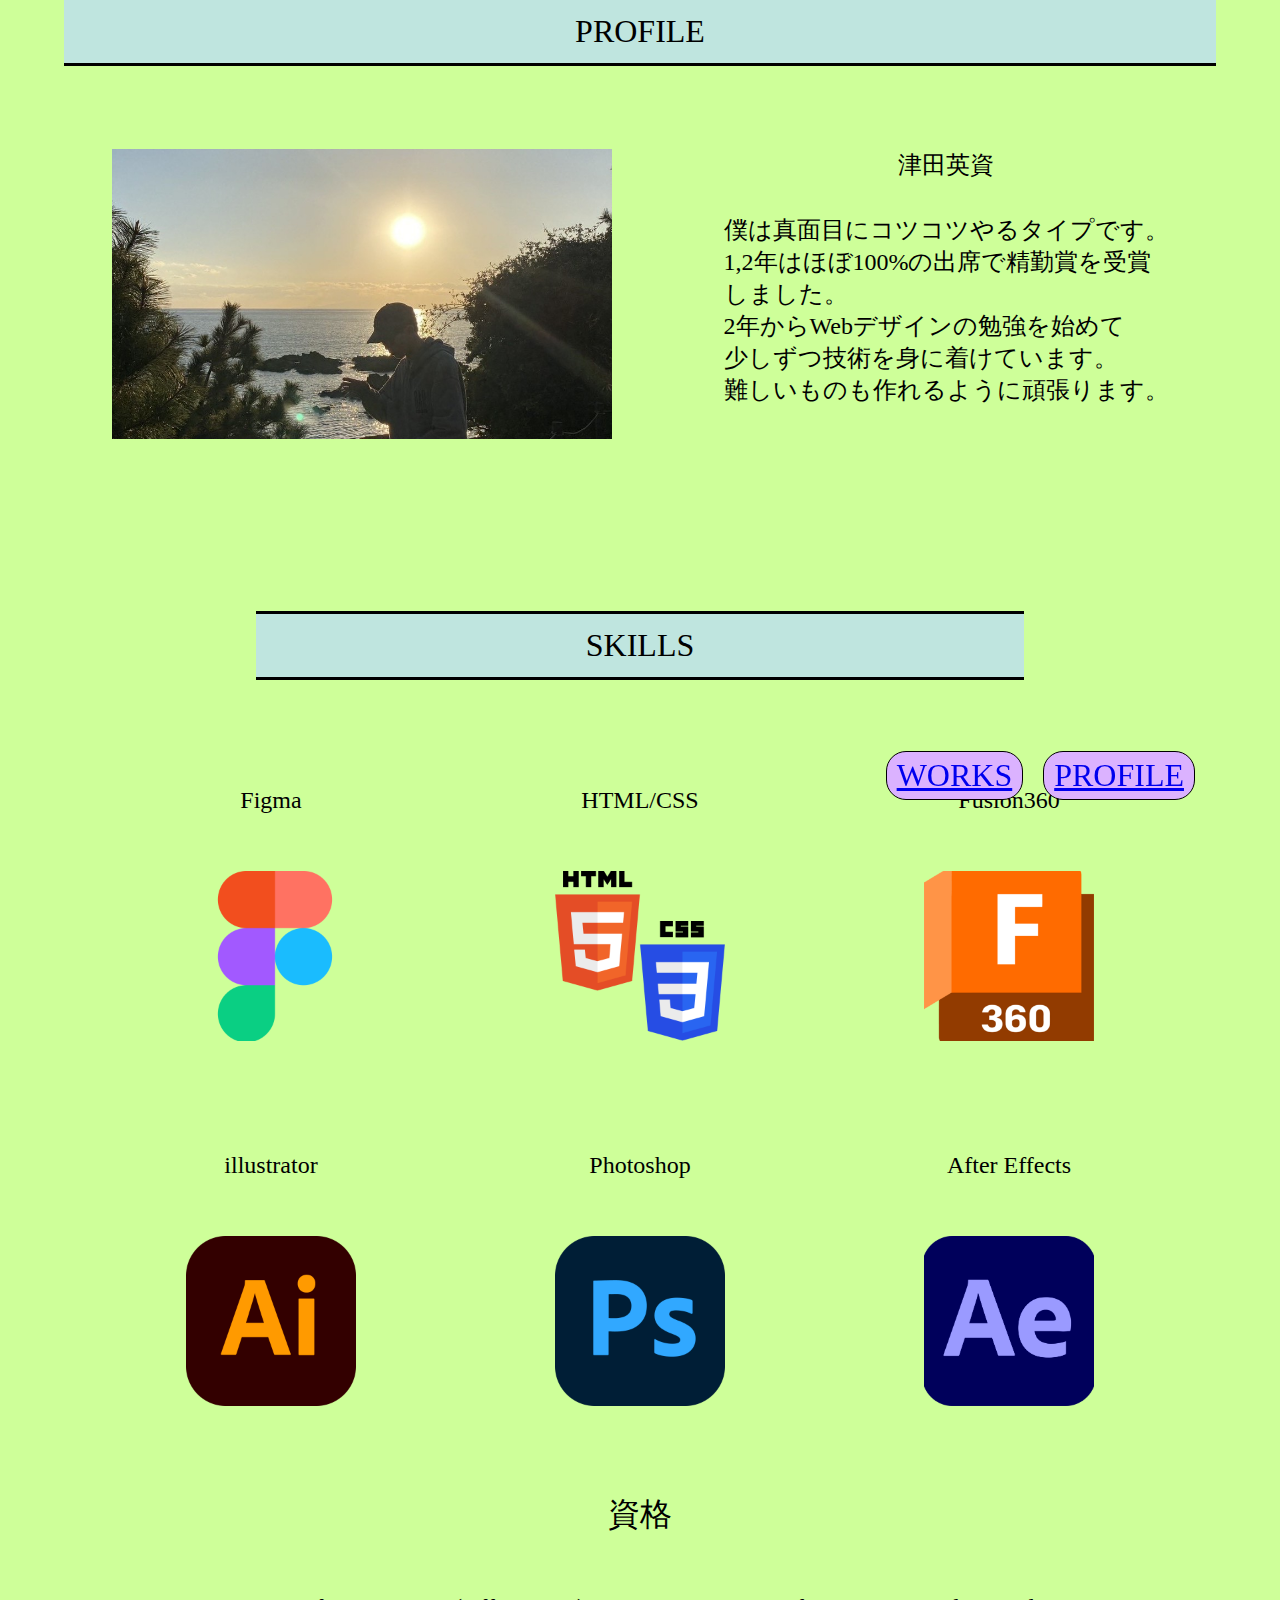
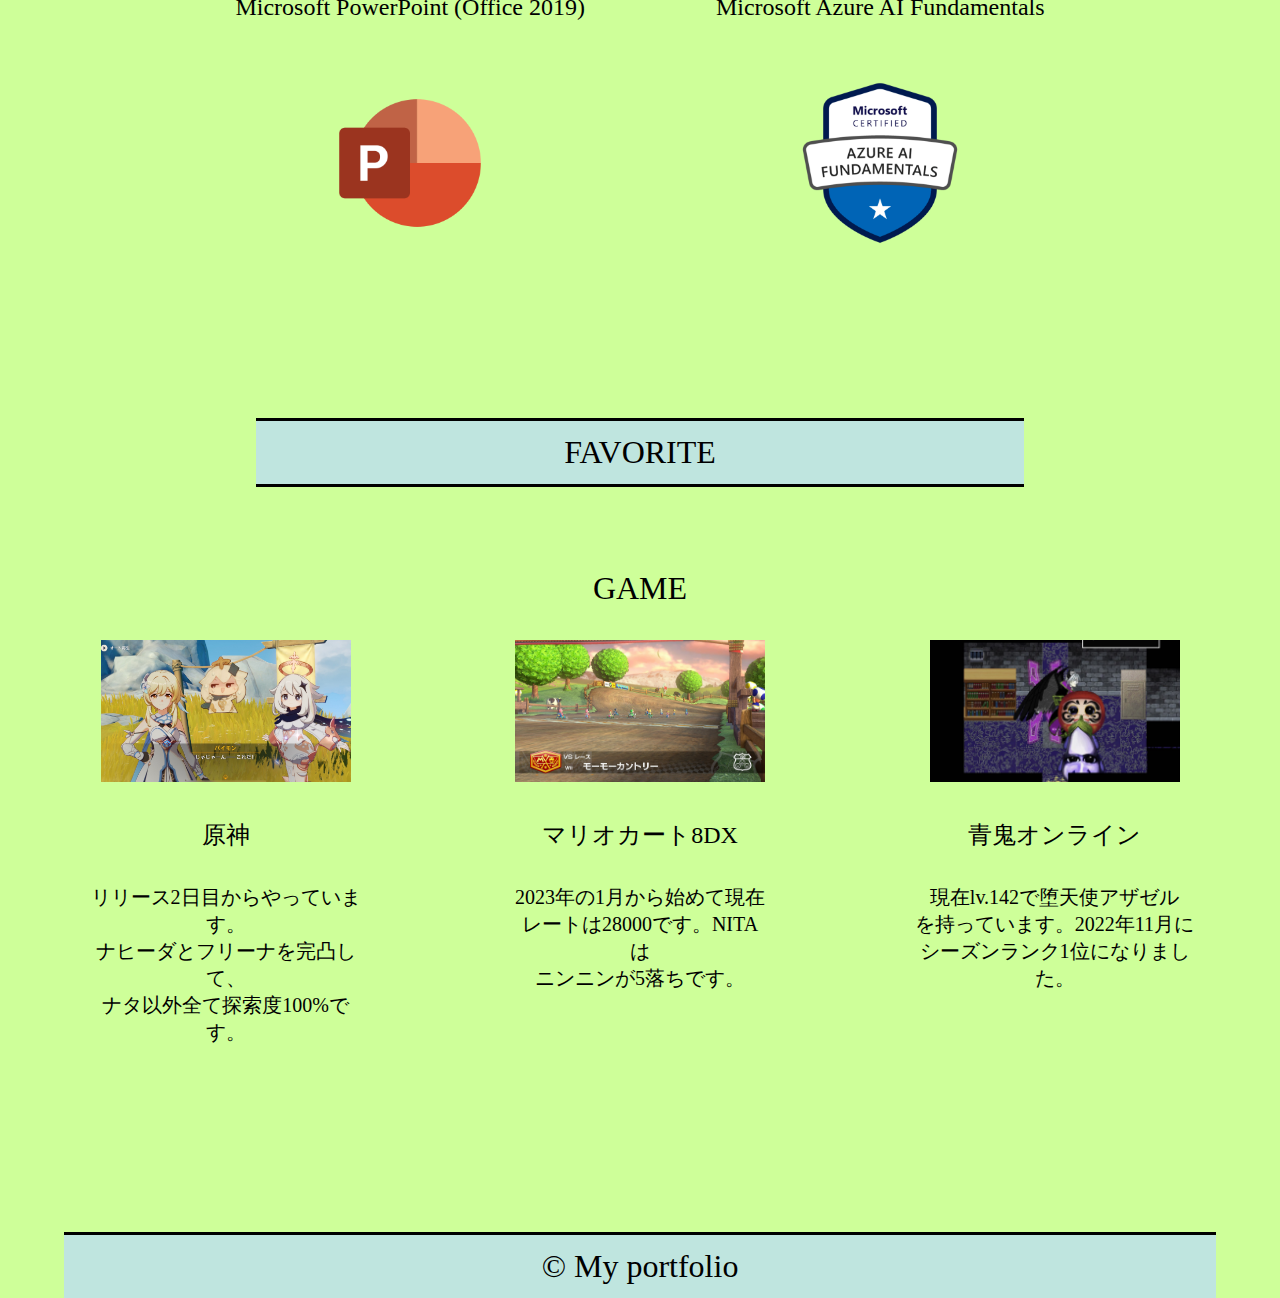
<file: profile.html>
<!DOCTYPE html>
<html lang="ja">

<head>
    <meta charset="utf-8">
    <title>デザイン2 | ポートフォリオ</title>
    <link rel="stylesheet" href="css/profile.css">
</head>

<body>
    <div id="profile" class="border1">
        PROFILE
    </div>

    <div class="profile">
        <div class="class1">
            <a href="img/face2.jpeg" data-lightbox="group"><img src="img/face2.jpeg" alt="" width="300"></a>
        </div>

        <div class="intro">
            <div class="name">
                津田英資
            </div>
            <div class="sentence">
                僕は真面目にコツコツやるタイプです。<br>
                1,2年はほぼ100%の出席で精勤賞を受賞<br>
                しました。<br>
                2年からWebデザインの勉強を始めて<br>
                少しずつ技術を身に着けています。<br>
                難しいものも作れるように頑張ります。
            </div>
        </div>
    </div>

    <div class="btn">
        <a href="index.html" class="box">WORKS</a>
        <a href="#profile" class="box">PROFILE</a> 
    </div>

    <div class="border2">
        SKILLS
    </div>

    <div class="class2">
        <div class="content">
            <p class="title">Figma</p>
            <img src="img/figma.png">
        </div>
        <div class="content">
            <p class="title">HTML/CSS</p>
            <img src="img/hc.png">
        </div>
        <div class="content">
            <p class="title">Fusion360</p>
            <img src="img/fusion.png">
        </div>
    </div>

    <div class="class3">
        <div class="content">
            <p class="title">illustrator</p>
            <img src="img/illustrator.png">
        </div>
        <div class="content">
            <p class="title">Photoshop</p>
            <img src="img/photoshop.png">
        </div>
        <div class="content">
            <p class="title">After Effects</p>
            <img src="img/After_Effects.png">
        </div>
    </div>

    <div class="greet">
        資格
    </div>

    <div class="class4">
        <div class="content">
            <p class="title">Microsoft PowerPoint (Office 2019)</p>
            <img src="img/powerpoint.png">
        </div>
        <div class="content">
            <p class="title">Microsoft Azure AI Fundamentals</p>
            <img src="img/azure-ai-fundamentals.png">
        </div>
    </div>

    <div class="border2">
        FAVORITE
    </div>

    <div class="greet">
        GAME
    </div>

    <div class="class5">
        <div class="content">
            <a href="img/genshin.jpeg" data-lightbox="group"><img src="img/genshin.jpeg" alt="" width="300"></a>
            <p class="title2">原神</p>
            <p>リリース2日目からやっています。<br>
                ナヒーダとフリーナを完凸して、<br>
                ナタ以外全て探索度100%です。</p>
        </div>
        <div class="content">
            <a href="img/marica.jpeg" data-lightbox="group"><img src="img/marica.jpeg" alt="" width="300"></a>
            <p class="title2">マリオカート8DX</p>
            <p>2023年の1月から始めて現在<br>
                レートは28000です。NITAは<br>
                ニンニンが5落ちです。</p>
        </div>
        <div class="content">
            <a href="img/aooni.png" data-lightbox="group"><img src="img/aooni.png" alt="" width="300"></a>
            <p class="title2">青鬼オンライン</p>
            <p>現在lv.142で堕天使アザゼル<br>
                を持っています。2022年11月に<br>
                シーズンランク1位になりました。</p>
        </div>
    </div>

    <div class="border3">
        © My portfolio
    </div>








</body>
</file>
<file: css/profile.css>
@charset "utf-8";
* {
    box-sizing: border-box;
}

body {
    margin: 0;
    background-color: #CEFF99;
}

.border1 {
    text-align: center;
    border-bottom: 3px solid;
    padding: 13px;
    width: 90%;
    margin: 0 auto;
    font-size: 32px;
    background-color: #BFE5DF;
}

.profile {
    justify-content: center;
    margin: 83px auto 0;
    display: flex;
    gap: 0 112px;
    font-size: 24px;
}

.class1 img {
    width: 500px;
    height: 290px;
    object-fit: cover;
}

.name {
    text-align: center;
}

.sentence {
    margin-top: 33px;
}

.btn {
    display: flex;
    margin-left: 75%;
    gap: 0 20px;
    position: fixed;
    right: 85px;
    bottom: 100px;
}

.box {
    border: 1px solid #000;
    padding: 5px 10px;
    border-radius: 20px;
    font-size: 32px;
    background-color: #DBB2FF;
}

.border2 {
    text-align: center;
    border-top: 3px solid;
    border-bottom: 3px solid;
    padding: 13px;
    width: 60%;
    margin: 166px auto 0;
    font-size: 32px;
    background-color: #BFE5DF;
}

.class2 {
    display: flex;
    justify-content: center;
    margin: 83px 199px 0;
    gap: 0 199px;
}

.class2 img {
    width: 170px;
    height: 170px;
    object-fit: cover;
    margin-top: 33px;
}

.title {
    text-align: center;
    font-size: 24px;
}

.class3 {
    display: flex;
    justify-content: center;
    margin: 83px 199px 0;
    gap: 0 199px;
}

.class3 img {
    width: 170px;
    height: 170px;
    object-fit: cover;
    margin-top: 33px;
}

.greet {
    text-align: center;
    margin-top: 83px;
    font-size: 32px;
}

.class4 {
    display: flex;
    text-align: center;
    justify-content: center;
    margin: 33px 200px 0;
    gap: 0 131px;
}

.class4 img {
    width: 170px;
    height: 170px;
    object-fit: cover;
    margin-top: 33px;
}

.class5 {
    display: flex;
    text-align: center;
    justify-content: center;
    margin: 33px 83px 0;
    gap: 0 147px;
}

.class5 img {
    width: 250px;
    height: 142px;
    object-fit: cover;
}

.title2 {
    text-align: center;
    font-size: 24px;
    margin-top: 33px;
    margin-bottom: 33px;
}

p {
    font-size: 20px;
}

.border3 {
    text-align: center;
    border-top: 3px solid;
    padding: 13px;
    width: 90%;
    margin: 166px auto 0;
    font-size: 32px;
    background-color: #BFE5DF;
}
</file>
